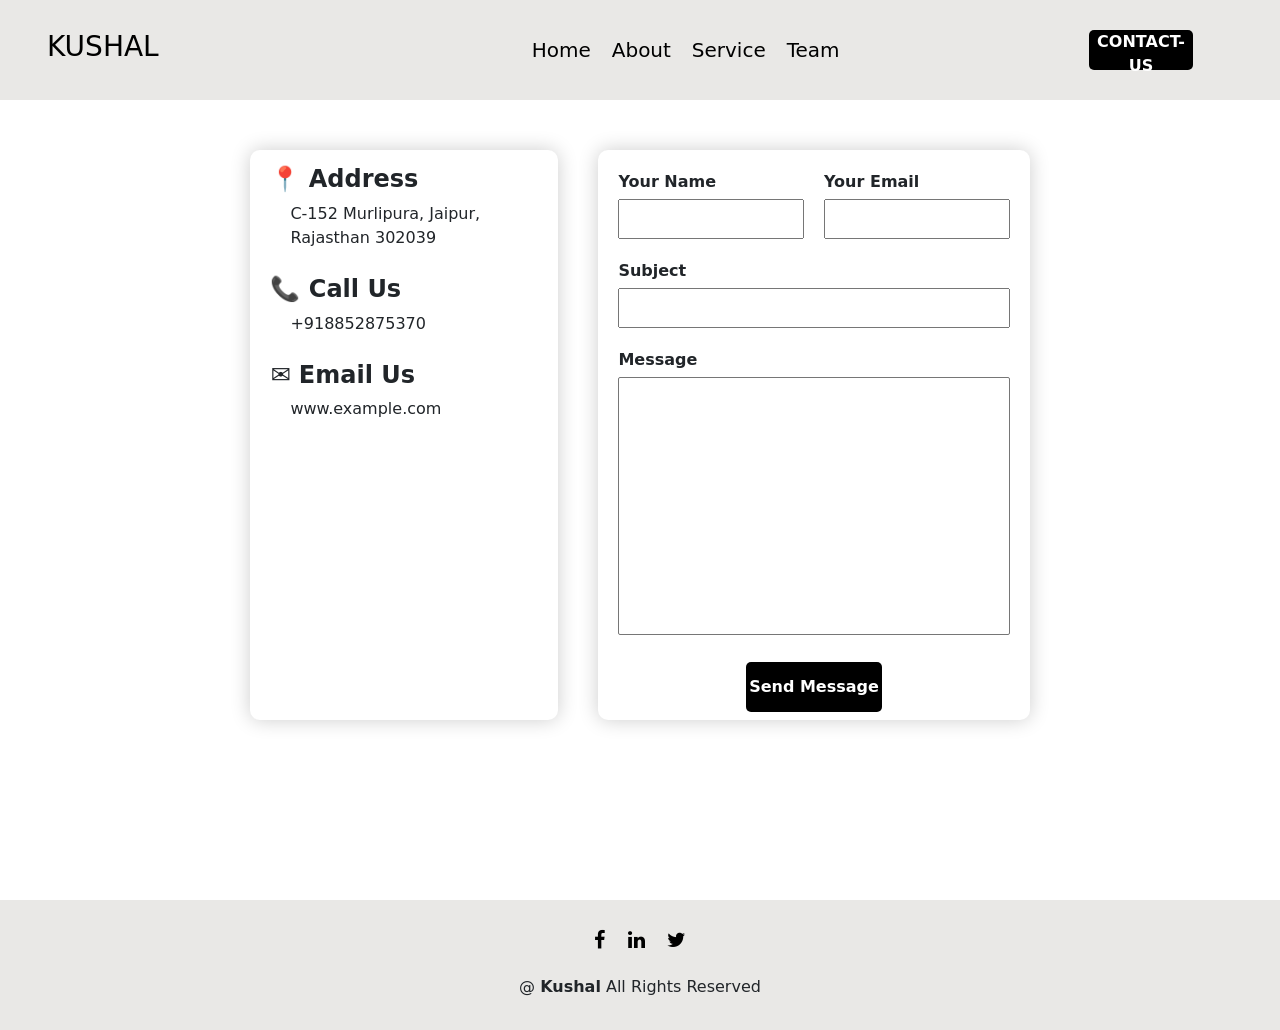
<file: contact-us.html>
<!DOCTYPE html>
<html lang="en">

<head>
    <title>KUSHAL</title>
    <meta charset="utf-8">
    <meta name="viewport" content="width=device-width, initial-scale=1">
    <link rel="stylesheet" href="./assets/css/style.css">
      <link rel="stylesheet" href="https://cdnjs.cloudflare.com/ajax/libs/font-awesome/4.7.0/css/font-awesome.min.css">
    <link href="https://cdn.jsdelivr.net/npm/bootstrap@5.3.8/dist/css/bootstrap.min.css" rel="stylesheet">
    <script src="https://cdn.jsdelivr.net/npm/bootstrap@5.3.8/dist/js/bootstrap.bundle.min.js"></script>

</head>

<body>
   <div class="container-fluid d-flex header-navbar">

    <!-- LOGO -->
    <div class="col-sm-2 header-name">
        <h3>
            <a href="index.html">KUSHAL</a>
        </h3>
    </div>

    <!-- HAMBURGER -->
    <input type="checkbox" id="menu-toggle">

    <label for="menu-toggle" class="hamburger">
        <span></span>
        <span></span>
        <span></span>
    </label>


    <!-- MENU -->
    <div class="col-sm-8 nav-menu">

        <ul class="d-flex justify-content-around list">

            <li>
                <a href="index.html">Home</a>
            </li>

            <li>
                <a href="about.html">About</a>
            </li>

            <li>
                <a href="./service.html">Service</a>
            </li>

            <li>
                <a href="./team.html">Team</a>
            </li>

        </ul>

    </div>


    <!-- CONTACT -->
    <div class="col-sm-2 contact-box">
        <button class="btn1">
            <a href="./contact-us.html">CONTACT-US</a>
        </button>
    </div>

</div>
<!--header end-->
<!--body start-->
<div class="container-fluid contact-section">

    <!-- Contact Header -->
    <div class="contact-header">
        <h2><b>Contact</b></h2>
    </div>

    <!-- Contact Main -->
    <div class="container-fluid contact-main">

        <!-- Left Side -->
        <div class="main1">

            <div class="main-info">
                <h4><b>📍 Address</b></h4>
                <p>C-152 Murlipura, Jaipur, Rajasthan 302039</p>
            </div>

            <div class="main-info">
                <h4><b>📞 Call Us</b></h4>
                <p>+918852875370</p>
            </div>

            <div class="main-info">
                <h4><b>✉️ Email Us</b></h4>
                <p>www.example.com</p>
            </div>

            <div class="location">
                <iframe
                    src="https://www.google.com/maps?q=Vedh+Ji+Ka+Churaha,+Murlipura,+Jaipur,+Rajasthan&output=embed"
                    frameborder="0"
                    allowfullscreen>
                </iframe>
            </div>

        </div>


        <!-- Right Side -->
        <div class="main2">

            <form action="">

                <!-- Name & Email -->
                <div class="form">

                    <div class="form-1">
                        <label for="name">
                            <b>Your Name</b>
                        </label>
                        <input
                            id="name"
                            class="forminput1"
                            type="text">
                    </div>

                    <div class="form-2">
                        <label for="email">
                            <b>Your Email</b>
                        </label>
                        <input
                            id="email"
                            class="forminput1"
                            type="email">
                    </div>

                </div>


                <!-- Subject -->
                <div class="form3">

                    <label for="subject">
                        <b>Subject</b>
                    </label>

                    <input
                        id="subject"
                        class="forminput2"
                        type="text">

                </div>


                <!-- Message -->
                <div class="form4">

                    <label for="message">
                        <b>Message</b>
                    </label>

                    <textarea
                        id="message"
                        class="textarea"
                        rows="10">
                    </textarea>

                    <button
                        type="submit"
                        class="formbtn">
                        <b>Send Message</b>
                    </button>

                </div>

            </form>

        </div>

    </div>

</div>
     <div class="container-fluid footer">
        <div class="footer1 container-fluid">
        <a href="#"><i class="fa fa-facebook"></i></a>
        <a href="#"><i class="fa fa-linkedin"></i></a>
        <a href="#"><i class="fa fa-twitter"></i></a>
    </div>

    <div class="footer2 container-fluid">
        @ <strong>Kushal</strong> All Rights Reserved
    </div>
    </div>

</body>

</html>
</file>
<file: assets/css/style.css>
* {
    margin: 0px;
    padding: 0px;
    box-sizing: border-box;
}


/* =========================
   HEADER
========================= */

.header-navbar {
    height: 100px;
    width: 100%;
    background-color: #E9E8E6;
    z-index: +1;
    position: fixed;
}


/* =========================
   LOGO
========================= */

.header-name {
    height: 100px;
    width: 30%;

    padding-top: 30px;
    padding-left: 35px;

    font-weight: bold;
    font-size: 25px;
}

.header-name a {
    text-decoration: none;
    color: black;
}


/* =========================
   MENU
========================= */

.list {
    height: 100px;
    width: 50%;

    padding-left: 90px;

    font-weight: 500;

    margin-left: 210px;

    font-size: 20px;

    text-decoration: none;

    align-items: center;

    list-style: none;

    transition: 0.5s;
}

.list li a {
    text-decoration: none;
    color: black;
}

.list li a:hover {
    color: #34B7A7;
}


/* =========================
   CONTACT BUTTON
========================= */

.btn1 {
    height: 40px;
    width: 50%;

    margin-top: 30px;
    margin-left: 30px;

    color: white;

    font-weight: bold;

    background-color: black;

    border-radius: 5px;

    text-decoration: none;

    border: none;
}

.btn1 a {
    text-decoration: none;
    color: white;
}

.btn1:hover {
    background-color: #34B7A7;
}


/* =========================
   HAMBURGER
========================= */

#menu-toggle {
    display: none;
}

.hamburger {
    display: none;
}


/* =========================
   TABLET
========================= */

@media (max-width: 900px) {

    .header-navbar {
        padding: 0 4%;
    }

    .header-name {
        width: 25%;
        padding-left: 10px;
    }

    .list {
        width: 100%;
        margin-left: 0;
        padding-left: 10px;
        font-size: 16px;
    }

    .btn1 {
        width: 100px;
        margin-left: 10px;
    }
}


/* =========================
   MOBILE
========================= */

@media (max-width: 768px) {

    .header-navbar {
        height: 70px;
        width: 100%;

        padding: 0 15px;

        position: relative;

        display: flex;
        align-items: center;

        flex-wrap: wrap;
    }


    /* LOGO */

    .header-name {
        width: auto;
        height: auto;

        padding: 0;
    }

    .header-name h3 {
        margin: 0;
        font-size: 22px;
    }


    /* HAMBURGER */

    .hamburger {
        display: flex;

        flex-direction: column;

        justify-content: center;

        gap: 5px;

        width: 30px;
        height: 35px;

        margin-left: auto;
        margin-right: 12px;

        cursor: pointer;
    }

    .hamburger span {
        display: block;

        width: 25px;
        height: 3px;

        background-color: black;

        transition: 0.3s;
    }


    /* CONTACT */

    .contact-box {
        width: auto !important;
    }

    .btn1 {
        width: 70px;
        height: 30px;

        margin: 0;

        padding: 0;

        border-radius: 4px;
    }

    .btn1 a {
        font-size: 9px;
    }


    /* MOBILE MENU */

    .nav-menu {
        position: absolute;

        top: 70px;
        left: 0;

        width: 100% !important;

        background-color: #E9E8E6;

        display: none;

        padding: 25px 0;

        z-index: 100;
    }


    /* MENU LIST */

    .nav-menu .list {

        width: 100%;
        height: auto;

        margin: 0;
        padding: 0;

        display: flex;

        flex-direction: column;

        align-items: center;

        gap: 25px;
    }

    .nav-menu .list li {
        list-style: none;
    }

    .nav-menu .list li a {
        font-size: 18px;
    }


    /* OPEN MENU */

    #menu-toggle:checked ~ .nav-menu {
        display: block;
    }


    /* HAMBURGER TO X */

    #menu-toggle:checked + .hamburger span:nth-child(1) {
        transform: rotate(45deg) translate(5px, 5px);
    }

    #menu-toggle:checked + .hamburger span:nth-child(2) {
        opacity: 0;
    }

    #menu-toggle:checked + .hamburger span:nth-child(3) {
        transform: rotate(-45deg) translate(6px, -6px);
    }
}


/* =========================
   SMALL MOBILE
========================= */

@media (max-width: 400px) {

    .header-navbar {
        padding: 0 10px;
    }

    .header-name h3 {
        font-size: 20px;
    }

    .hamburger {
        margin-right: 8px;
    }

    .hamburger span {
        width: 23px;
    }

    .btn1 {
        width: 65px;
        height: 30px;
    }

    .btn1 a {
        font-size: 8px;
    }
}

.body1{
    height: 800px;
    width: 100%;
    background-image: url(../img/kushal1.png);
    background-position: center top;
    background-repeat: no-repeat;
    background-size: cover;
}
.body2{
    height: 350px;
    width: 50%;
    padding-top: 150px;
    padding-left: 200px;
    text-align: center;
}
.body2 h1{
    font-size: 48px;
    margin-bottom: 10px;
    font-weight: bolder;
}
.body2 p{
    font-size: 25px;
    margin-bottom: 15px;
}
.body-btn{
      height: 40px;
    width: 150px;
     background-color: black;
    color: white;
    
    border: none;
    border-radius: 5px;

    font-weight: bold;
}
.body-btn a{
    text-decoration: none;
    color: white;
}
/* =========================
   TABLET
========================= */

@media (max-width: 900px) {

    .body1 {
        height: 700px;
        background-position: center top;
    }

    .body2 {
        width: 70%;
        padding: 0;
        text-align: center;
    }

    .body2 h1 {
        font-size: 40px;
    }

    .body2 p {
        font-size: 22px;
    }
}


/* =========================
   MOBILE
========================= */

@media (max-width: 768px) {

    .body1 {
        width: 100%;
        height: 650px;

        background-position: center top;
        background-size: cover;
    }

    .body2 {
        width: 90%;

        height: auto;

        padding: 0;

        text-align: center;
    }

    .body2 h1 {
        font-size: 32px;

        margin-bottom: 10px;
    }

    .body2 p {
        font-size: 18px;

        margin-bottom: 15px;

        line-height: 1.5;
    }

    .body-btn {
        width: 140px;
        height: 40px;
    }
}


/* =========================
   SMALL MOBILE
========================= */

@media (max-width: 400px) {

    .body1 {
        height: 600px;

        background-position: center top;
    }

    .body2 {
        width: 95%;
    }

    .body2 h1 {
        font-size: 27px;
    }

    .body2 p {
        font-size: 16px;
    }

    .body-btn {
        width: 130px;
        height: 38px;
    }
}
/*footer start*/
.footer {
    height: 130px;
    width: 100%;

    background-color: #E9E8E6;

    text-align: center;

    padding-top: 25px;

    box-sizing: border-box;
}


/* =========================
   SOCIAL ICONS
========================= */

.footer1 {
    height: 50px;
    width: 100%;

    font-size: 20px;
}

.footer1 a {
    color: black;

    font-size: 20px;

    text-decoration: none;

    margin: 0 8px;
}

.footer a:hover {
    color:rgb(55, 122, 238);
}


/* =========================
   COPYRIGHT
========================= */

.footer2 {
    height: 50px;
    width: 100%;

    box-sizing: border-box;

    font-size: 16px;
}


/* =========================
   TABLET
========================= */

@media (max-width: 900px) {

    .footer {
        height: 130px;

        padding-top: 25px;
    }

    .footer1 {
        height: 50px;
    }

    .footer1 a {
        font-size: 20px;

        margin: 0 7px;
    }

    .footer2 {
        font-size: 15px;
    }
}


/* =========================
   MOBILE
========================= */

@media (max-width: 768px) {

    .footer {
        height: 130px;

        width: 100%;

        padding-top: 20px;
    }

    .footer1 {
        height: 50px;

        width: 100%;
    }

    .footer1 a {
        font-size: 19px;

        margin: 0 7px;
    }

    .footer2 {
        height: auto;

        width: 100%;

        font-size: 14px;

        padding: 5px 10px;

        line-height: 25px;
    }
}


/* =========================
   SMALL MOBILE
========================= */

@media (max-width: 400px) {

    .footer {
        height: 125px;

        padding-top: 18px;
    }

    .footer1 {
        height: 45px;
    }

    .footer1 a {
        font-size: 18px;

        margin: 0 5px;
    }

    .footer2 {
        font-size: 13px;

        padding: 5px;
    }
}
.about-body {
    width: 100%;
    height: auto;
    padding-bottom: 50px;
    box-sizing: border-box;
}

.header-about {
    height: 150px;
    width: 100%;
    text-align: center;
    text-decoration: underline;
    padding-top: 30px;
    box-sizing: border-box;
}

.body-main {
    height: 450px;
    width: 100%;
}

.about-body1 {
    background-image: url(../img/kushal\ about.png);
    background-position: center;
    background-repeat: no-repeat;
    background-size: cover;
}

.about-body2 {
    width: 100%;
}

.about-body2-1 {
    height: 100px;
    width: 100%;
}

.about-body2-1 h1 {
    font-weight: 700;
}

.about-body2-2 {
    height: 250px;
    width: 100%;
}

.about-body2-list1 {
    height: 250px;
    width: 50%;
}

.about-body2-list2 {
    height: 250px;
    width: 50%;
}

.about-list {
    padding-top: 25px;
    padding-left: 50px;
}

.about-body2-list1 ul li,
.about-body2-list2 ul li {
    margin-bottom: 20px;
}

.about-body3 {
    height: 100px;
    width: 100%;
}

html,
body {
    overflow-x: hidden;
}
/* =========================================
   TABLET - 768px to 991px
========================================= */

@media (min-width: 768px) and (max-width: 991px) {

    .about-body {
        height: auto;
    }

    .header-about {
        height: 130px;
    }

    .body-main {
        height: auto;
    }

    .about-body1 {
        min-height: 400px;
        background-size: contain;
        background-position: center;
    }

    .about-body2 {
        width: 100%;
    }

    .about-body2-1 {
        height: auto;
    }

    .about-body2-1 h1 {
        font-size: 28px;
    }

    .about-body2-2 {
        height: auto;
    }

    .about-body2-list1,
    .about-body2-list2 {
        height: auto;
    }

    .about-list {
        padding-left: 25px;
        padding-top: 15px;
    }

    .about-body2-list1 ul li,
    .about-body2-list2 ul li {
        margin-bottom: 15px;
    }

    .about-body3 {
        height: auto;
        margin-top: 15px;
    }
}


/* =========================================
   SMALL LAPTOP - 992px to 1199px
========================================= */

@media (min-width: 992px) and (max-width: 1199px) {

    .about-body {
        height: auto;
    }

    .body-main {
        height: auto;
    }

    .about-body1 {
        min-height: 430px;
        background-size: contain;
        background-position: center;
    }

    .about-body2-1 h1 {
        font-size: 30px;
    }

    .about-list {
        padding-left: 30px;
    }

    .about-body2-list1 ul li,
    .about-body2-list2 ul li {
        margin-bottom: 17px;
    }

    .about-body3 {
        height: auto;
    }
}


/* =========================================
   DESKTOP - 1200px to 1399px
========================================= */

@media (min-width: 1200px) and (max-width: 1399px) {

    .about-body {
        height: auto;
    }

    .body-main {
        height: auto;
    }

    .about-body1 {
        min-height: 450px;
    }

    .about-body2-1 h1 {
        font-size: 32px;
    }
}


/* =========================================
   LARGE DESKTOP - 1400px+
========================================= */

@media (min-width: 1400px) {

    .about-body {
        height: auto;
    }

    .body-main {
        height: auto;
    }

    .about-body1 {
        min-height: 450px;
    }
}


/* =========================================
   MOBILE - Below 767px
========================================= */

@media (max-width: 767px) {

    /* MAIN */
    .about-body {
        height: auto !important;
        width: 100%;
    }

    .header-about {
        height: 100px;
        padding-top: 25px;
    }

    .body-main {
        height: auto !important;
        display: flex !important;
        flex-direction: column !important;
    }


    /* =========================
       PHOTO
    ========================= */

    .about-body1 {
        width: 100% !important;
        height: 300px !important;

        margin-bottom: 30px;

        background-position: center center !important;
        background-repeat: no-repeat !important;
        background-size: contain !important;
    }


    /* =========================
       CONTENT
    ========================= */

    .about-body2 {
        width: 100% !important;
        height: auto !important;
        padding: 0 15px;
    }


    /* HEADING */

    .about-body2-1 {
        width: 100%;
        height: auto !important;
        margin-bottom: 20px;
    }

    .about-body2-1 h1 {
        font-size: 27px;
        line-height: 1.3;
    }

    .about-body2-1 p {
        font-size: 15px;
        line-height: 1.6;
    }


    /* =========================
       DETAILS
    ========================= */

    .about-body2-2 {
        width: 100% !important;
        height: auto !important;

        display: flex !important;
        flex-direction: column !important;
    }

    .about-body2-list1,
    .about-body2-list2 {
        width: 100% !important;
        height: auto !important;
    }

    .about-list {
        padding-left: 25px !important;
        padding-top: 10px !important;
        margin-bottom: 0;
    }

    .about-body2-list1 ul li,
    .about-body2-list2 ul li {
        margin-bottom: 15px;
        font-size: 14px;
        line-height: 1.5;
    }


    /* =========================
       LAST PARAGRAPH
    ========================= */

    .about-body3 {
        width: 100%;
        height: auto !important;
        margin-top: 20px;
    }

    .about-body3 p {
        font-size: 15px;
        line-height: 1.6;
    }
}


/* =========================================
   VERY SMALL MOBILE - Below 480px
========================================= */

@media (max-width: 480px) {

    .header-about {
        height: 90px;
        padding-top: 20px;
    }

    .header-about h2 {
        font-size: 25px;
    }

    .about-body1 {
        height: 260px !important;
    }

    .about-body2-1 h1 {
        font-size: 24px;
    }

    .about-body2-1 p {
        font-size: 14px;
    }

    .about-list {
        padding-left: 20px !important;
    }

    .about-body2-list1 ul li,
    .about-body2-list2 ul li {
        font-size: 13px;
        margin-bottom: 12px;
    }

    .about-body3 p {
        font-size: 14px;
    }
}
/* Horizontal scroll remove */
html,
body {
    overflow-x: hidden;
}

.about-body {
    max-width: 100%;
    overflow-x: hidden;
}
.service-header{
    height: 150px;
    width: 100%;
    text-align: center;
    text-decoration: underline;
    padding-top: 40px;
    font-size: 30px;
}

.service-body1,.service-body2{
    height: 420px;
    width: 100%;
}
.service-body1-1,.service-body1-2,.service-body1-3{
    height: 340px;
    width: 30%;
    gap: 30px;
    margin-top: 30px;
    border-radius: 10px;
     box-shadow: 0 0 20px rgba(0, 0, 0, 0.2);
     background-color: white;
     transition: 0.3s;
}
.service-body1-1:hover,.service-body1-2:hover,.service-body1-3:hover{
    transform: translateY(-5px);
    box-shadow: 0px 5px 25px rgba(0, 0, 0 , 0.25);
}
.service-body2-1,.service-body2-2,.service-body2-3{
    height: 340px;
    width: 30%;
    gap: 30px;
    margin-top: 30px;
     border-radius: 10px;
     box-shadow: 0 0 20px rgba(0, 0, 0, 0.2);
     background-color: white;
     transition: 0.3s;
    
}
.service-body2-1:hover,.service-body2-2:hover,.service-body2-3:hover{
    transform: translateY(-5px);
    box-shadow: 0px 5px 25px rgba(0, 0, 0 , 0.25);
}
.service-partation1{
    height: 190px;
    width: 100%;
    overflow: hidden;
}
.service-partation1 img{
    height: 100%;
    width: 100%;
    object-fit: cover;
    display: block;
}
.service-partation2{
    height: 150px;
    width: 100%;
    text-align: center;
    padding: 10px 10px 10px 10px;
}
.service-partation2 p{
    margin: 0px;
    font-size: 16px;
    line-height: 1.6;
}
/* =========================================
   SERVICE RESPONSIVE
========================================= */


/* TABLET - 768px to 991px */
@media (min-width: 768px) and (max-width: 991px) {

    .service-header {
        height: 130px;
        padding-top: 35px;
    }

    .service-body1,
    .service-body2 {
        height: auto;
        width: 100%;
        flex-wrap: wrap;
        gap: 25px;
        padding: 0 20px;
    }

    .service-body1-1,
    .service-body1-2,
    .service-body1-3,
    .service-body2-1,
    .service-body2-2,
    .service-body2-3 {
        width: 45%;
        height: 340px;
        margin-top: 25px;
    }

    .service-partation1 {
        height: 180px;
    }

    .service-partation2 {
        height: auto;
    }

}


/* SMALL LAPTOP - 992px to 1199px */
@media (min-width: 992px) and (max-width: 1199px) {

    .service-body1,
    .service-body2 {
        height: auto;
        padding: 0 20px;
    }

    .service-body1-1,
    .service-body1-2,
    .service-body1-3,
    .service-body2-1,
    .service-body2-2,
    .service-body2-3 {
        width: 30%;
        height: 340px;
    }

}


/* DESKTOP - 1200px to 1399px */
@media (min-width: 1200px) and (max-width: 1399px) {

    .service-body1,
    .service-body2 {
        height: 420px;
    }

}


/* LARGE DESKTOP - 1400px+ */
@media (min-width: 1400px) {

    .service-body1,
    .service-body2 {
        height: 420px;
    }

}


/* MOBILE - Below 767px */
@media (max-width: 767px) {

    /* HEADER */
    .service-header {
        height: 100px;
        padding-top: 25px;
        font-size: 25px;
    }


    /* BOTH ROWS */
    .service-body1,
    .service-body2 {
        height: auto !important;
        width: 100% !important;

        display: flex !important;
        flex-direction: column !important;

        justify-content: center !important;
        align-items: center !important;

        gap: 25px !important;

        padding: 0 15px;
        margin-bottom: 25px;
    }


    /* ALL CARDS */
    .service-body1-1,
    .service-body1-2,
    .service-body1-3,
    .service-body2-1,
    .service-body2-2,
    .service-body2-3 {

        width: 100% !important;
        max-width: 450px;

        height: auto !important;
        min-height: 340px;

        margin-top: 0 !important;
        margin-bottom: 0 !important;
    }


    /* IMAGE */
    .service-partation1 {
        height: 190px;
        width: 100%;
    }

    .service-partation1 img {
        height: 100%;
        width: 100%;
        object-fit: cover;
    }


    /* TEXT */
    .service-partation2 {
        height: auto;
        min-height: 150px;
        padding: 15px;
    }

    .service-partation2 p {
        font-size: 15px;
        line-height: 1.6;
    }

}


/* VERY SMALL MOBILE */
@media (max-width: 480px) {

    .service-header {
        height: 90px;
        padding-top: 20px;
        font-size: 22px;
    }

    .service-body1,
    .service-body2 {
        padding: 0 12px;
        gap: 20px !important;
    }

    .service-body1-1,
    .service-body1-2,
    .service-body1-3,
    .service-body2-1,
    .service-body2-2,
    .service-body2-3 {
        width: 100% !important;
        max-width: 380px;
    }

    .service-partation1 {
        height: 180px;
    }

    .service-partation2 {
        padding: 12px;
    }

    .service-partation2 p {
        font-size: 14px;
        line-height: 1.5;
    }

}


/* REMOVE HORIZONTAL SCROLL */
html,
body {
    overflow-x: hidden;
}

.service-header,
.service-body1,
.service-body2 {
    max-width: 100%;
    overflow-x: hidden;
}
.team-header{
    height: 100px;
    width: 100%;
    text-align: center;
    padding-top: 20px;
    text-decoration: underline;
}
.team-body1{
    height: 400px;
    width: 100%;
}
.team-body-div1{
    height: 330px;
    width: 25%;
    margin-top: 30px;
    border-radius: 10px;
    text-align: center;
    padding-top: 15px;
     box-shadow: 0 0 20px rgba(0, 0, 0, 0.2);
     background-color: white;
     transition: 0.3s;
 
}
.team-body-div1:hover{
      transform: translateY(-5px);
    box-shadow: 0px 5px 25px rgba(0, 0, 0 , 0.25);
}
.team-body2{
      height: 400px;
    width: 100%;
}
.team-body-div2{
    height: 330px;
    width: 25%;
    margin-top: 30px;
    border-radius: 10px;
    text-align: center;
    padding-top: 15px;
     box-shadow: 0 0 20px rgba(0, 0, 0, 0.2);
     background-color: white;
     transition: 0.3s;
}
.team-body-div2:hover{
      transform: translateY(-5px);
    box-shadow: 0px 5px 25px rgba(0, 0, 0 , 0.25);
}
/* =========================================
   TEAM RESPONSIVE
========================================= */


/* TABLET - 768px to 991px */
@media (min-width: 768px) and (max-width: 991px) {

    .team-header {
        height: 110px;
        padding-top: 25px;
    }

    .team-body1,
    .team-body2 {
        height: auto;
        width: 100%;

        display: flex;
        flex-wrap: wrap;
        justify-content: space-evenly;

        gap: 30px !important;
        padding: 0 20px 30px;
    }

    .team-body-div1,
    .team-body-div2 {
        width: 45%;
        height: 330px;
        margin-top: 25px;
    }
}


/* SMALL LAPTOP - 992px to 1199px */
@media (min-width: 992px) and (max-width: 1199px) {

    .team-body1,
    .team-body2 {
        height: auto;
        padding: 0 20px 30px;
        gap: 25px !important;
    }

    .team-body-div1,
    .team-body-div2 {
        width: 29%;
        height: 330px;
    }
}


/* DESKTOP - 1200px to 1399px */
@media (min-width: 1200px) and (max-width: 1399px) {

    .team-body1,
    .team-body2 {
        height: 400px;
    }
}


/* LARGE DESKTOP - 1400px+ */
@media (min-width: 1400px) {

    .team-body1,
    .team-body2 {
        height: 400px;
    }
}


/* =========================================
   MOBILE - BELOW 767px
========================================= */

@media (max-width: 767px) {

    /* HEADER */
    .team-header {
        width: 100%;
        height: 90px;
        padding-top: 20px;
    }

    .team-header h2 {
        font-size: 25px;
    }


    /* TEAM ROWS */
    .team-body1,
    .team-body2 {
        width: 100% !important;
        height: auto !important;

        display: flex !important;
        flex-direction: column !important;

        justify-content: center !important;
        align-items: center !important;

        /* CARDS KE BEECH GAP */
        gap: 35px !important;

        padding: 0 15px;
        margin-bottom: 25px;
    }


    /* CARDS */
    .team-body-div1,
    .team-body-div2 {
        width: 100% !important;
        max-width: 400px;

        height: 330px !important;

        margin-top: 0 !important;
        margin-bottom: 0 !important;

        padding-top: 15px;
    }


    /* IMAGES */
    .team-body-div1 img,
    .team-body-div2 img {
        max-width: 70%;
        object-fit: contain;
    }


    /* TEXT */
    .team-body-div1 h4,
    .team-body-div2 h4 {
        margin-top: 10px;
        margin-bottom: 5px;
    }

    .team-body-div1 p,
    .team-body-div2 p {
        margin-bottom: 0;
        line-height: 1.5;
    }
}


/* =========================================
   VERY SMALL MOBILE - BELOW 480px
========================================= */

@media (max-width: 480px) {

    .team-header {
        height: 80px;
        padding-top: 18px;
    }

    .team-header h2 {
        font-size: 22px;
    }

    .team-body1,
    .team-body2 {
        padding: 0 12px;
        gap: 35px !important;
    }

    .team-body-div1,
    .team-body-div2 {
        width: 100% !important;
        max-width: 350px;
        height: 320px !important;
    }

    .team-body-div1 h4,
    .team-body-div2 h4 {
        font-size: 18px;
    }

    .team-body-div1 p,
    .team-body-div2 p {
        font-size: 14px;
    }
}


/* =========================================
   REMOVE HORIZONTAL SCROLL
========================================= */

html,
body {
    overflow-x: hidden;
}

.team-header,
.team-body1,
.team-body2 {
    max-width: 100%;
    overflow-x: hidden;
}
/* =========================================
   CONTACT HEADER
========================================= */

.contact-header {
    height: 100px;
    width: 100%;
    text-align: center;
    text-decoration: underline;
    padding-top: 20px;
}


/* =========================================
   CONTACT MAIN - DESKTOP
========================================= */

.contact-main {
    height: 800px;
    width: 100%;

    display: flex;
    justify-content: center;
    align-items: flex-start;
    gap: 40px;
}


/* =========================================
   LEFT CARD
========================================= */

.main1 {
    height: 570px;
    width: 22%;
    margin-top: 50px;

    border-radius: 10px;
    box-shadow: 0 0 20px rgba(0, 0, 0, 0.2);
    background-color: white;
}


/* =========================================
   RIGHT CARD
========================================= */

.main2 {
    height: 570px;
    width: 30%;
    margin-top: 50px;

    border-radius: 10px;
    box-shadow: 0 0 20px rgba(0, 0, 0, 0.2);
    background-color: white;

    padding-top: 10px;
}


/* =========================================
   CONTACT INFORMATION
========================================= */

.main-info {
    width: 100%;
    padding-left: 20px;
    padding-top: 15px;
    box-sizing: border-box;
}

.main-info h4 {
    margin-bottom: 8px;
}

.main-info p {
    padding-left: 20px;
    margin-bottom: 10px;
}


/* =========================================
   MAP
========================================= */

.location {
    padding-left: 30px;
    margin-top: 60px;
}

.location iframe {
    width: 250px;
    height: 200px;
    max-width: 100%;
}


/* =========================================
   NAME + EMAIL
========================================= */

.form {
    width: 100%;

    display: flex;
    gap: 20px;
}

.form-1,
.form-2 {
    width: 50%;
}

.form-1 {
    padding-left: 20px;
    margin-top: 10px;
    font-size: medium;
    box-sizing: border-box;
}

.form-2 {
    margin-top: 10px;
    padding-right: 20px;
    font-size: medium;
    box-sizing: border-box;
}

.form-1 label,
.form-2 label {
    display: inline-block;
    margin-bottom: 5px;
}


/* =========================================
   INPUTS
========================================= */

.forminput1 {
    width: 100%;
    height: 40px;

    padding-left: 3px;
    box-sizing: border-box;
}

.form3 {
    padding-left: 20px;
    padding-right: 20px;
    margin-top: 20px;
    font-size: medium;
    box-sizing: border-box;
}

.form3 label {
    display: inline-block;
    margin-bottom: 5px;
}

.forminput2 {
    width: 100%;
    height: 40px;

    padding-left: 3px;
    box-sizing: border-box;
}


/* =========================================
   MESSAGE
========================================= */

.form4 {
    padding-left: 20px;
    padding-right: 20px;
    margin-top: 20px;
    font-size: medium;
    box-sizing: border-box;
}

.form4 label {
    display: inline-block;
    margin-bottom: 5px;
}

.textarea {
    width: 100%;
    padding: 8px;
    box-sizing: border-box;
    resize: none;
    border: 1px solid #767676;
    border-radius: 2px;
}


/* =========================================
   BUTTON
========================================= */

.formbtn {
    display: block;

    height: 50px;
    width: 35%;

    margin-top: 20px;
    margin-left: auto;
    margin-right: auto;

    border-radius: 5px;
    border: none;

    background-color: black;
    color: white;

    font-size: medium;
}

.formbtn:hover {
    background-color: #34B7A7;
    border: none;
}


/* =========================================
   TABLET
   768px - 991px
========================================= */

@media (min-width: 768px) and (max-width: 991px) {

    .contact-main {
        height: auto;
        min-height: 800px;

        gap: 30px;
        padding: 0 20px 40px;

        box-sizing: border-box;
    }

    .main1 {
        width: 45%;
        height: 520px;
        margin-top: 30px;
    }

    .main2 {
        width: 45%;
        height: 520px;
        margin-top: 30px;
    }

    .location {
        padding-left: 20px;
    }

    .location iframe {
        width: 90%;
    }

    .form {
        gap: 15px;
    }

    .forminput2,
    .textarea {
        width: 100%;
    }

    .formbtn {
        width: 45%;
    }
}


/* =========================================
   SMALL LAPTOP
   992px - 1199px
========================================= */

@media (min-width: 992px) and (max-width: 1199px) {

    .contact-main {
        height: 800px;
        gap: 35px;
    }

    .main1 {
        width: 30%;
    }

    .main2 {
        width: 40%;
    }

    .form {
        gap: 15px;
    }

    .formbtn {
        width: 40%;
    }
}


/* =========================================
   DESKTOP
   1200px - 1399px
========================================= */

@media (min-width: 1200px) and (max-width: 1399px) {

    .contact-main {
        height: 800px;
        gap: 40px;
    }

    .main1 {
        width: 25%;
    }

    .main2 {
        width: 35%;
    }
}


/* =========================================
   LARGE DESKTOP
   1400px+
========================================= */

@media (min-width: 1400px) {

    .contact-main {
        height: 800px;
        gap: 40px;
    }

    .main1 {
        width: 22%;
    }

    .main2 {
        width: 30%;
    }
}


/* =========================================
   MOBILE
   BELOW 767px
========================================= */

@media (max-width: 767px) {

    .contact-header {
        height: 90px;
        padding-top: 20px;
    }

    .contact-header h2 {
        font-size: 25px;
    }


    /* MAIN */

    .contact-main {
        width: 100%;

        height: auto;

        display: flex;
        flex-direction: column;

        align-items: center;
        justify-content: flex-start;

        gap: 30px;

        padding: 0 15px 40px;

        box-sizing: border-box;
    }


    /* LEFT */

    .main1 {
        width: 100%;
        max-width: 450px;

        height: auto;
        min-height: 500px;

        margin-top: 20px;
        padding-bottom: 20px;

        box-sizing: border-box;
    }


    /* RIGHT */

    .main2 {
        width: 100%;
        max-width: 450px;

        height: auto;
        min-height: 500px;

        margin-top: 0;
        padding-bottom: 30px;

        box-sizing: border-box;
    }


    /* CONTACT INFO */

    .main-info {
        padding-left: 20px;
        padding-right: 15px;
    }

    .main-info h4 {
        font-size: 18px;
    }

    .main-info p {
        font-size: 14px;
        line-height: 1.5;
    }


    /* MAP */

    .location {
        width: 100%;
        padding-left: 20px;
        padding-right: 20px;

        box-sizing: border-box;
    }

    .location iframe {
        width: 100%;
        height: 220px;
    }


    /* NAME + EMAIL */

    .form {
        width: 100%;

        display: flex;
        flex-direction: column;

        gap: 15px;
    }

    .form-1,
    .form-2 {
        width: 100%;

        padding-left: 20px;
        padding-right: 20px;

        margin-top: 15px;

        box-sizing: border-box;
    }

    .forminput1 {
        width: 100%;
        height: 40px;

        box-sizing: border-box;
    }


    /* SUBJECT */

    .form3 {
        width: 100%;

        padding-left: 20px;
        padding-right: 20px;

        box-sizing: border-box;
    }

    .forminput2 {
        width: 100%;
        height: 40px;

        box-sizing: border-box;
    }


    /* MESSAGE */

    .form4 {
        width: 100%;

        padding-left: 20px;
        padding-right: 20px;

        box-sizing: border-box;
    }

    .textarea {
        width: 100%;

        box-sizing: border-box;
    }


    /* BUTTON */

    .formbtn {
        width: 50%;
        margin: 25px auto 0;
    }
}


/* =========================================
   VERY SMALL MOBILE
   BELOW 480px
========================================= */

@media (max-width: 480px) {

    .contact-header {
        height: 80px;
        padding-top: 18px;
    }

    .contact-header h2 {
        font-size: 22px;
    }

    .contact-main {
        padding: 0 12px 30px;
        gap: 25px;
    }

    .main1,
    .main2 {
        width: 100%;
        max-width: 360px;
    }

    .main-info {
        padding-left: 15px;
        padding-right: 15px;
    }

    .main-info h4 {
        font-size: 17px;
    }

    .main-info p {
        font-size: 13px;
    }

    .location {
        padding-left: 15px;
        padding-right: 15px;
    }

    .location iframe {
        height: 200px;
    }

    .form-1,
    .form-2,
    .form3,
    .form4 {
        padding-left: 15px;
        padding-right: 15px;
    }

    .forminput1,
    .forminput2 {
        height: 38px;
    }

    .formbtn {
        width: 60%;
    }
}


/* =========================================
   REMOVE HORIZONTAL SCROLL
========================================= */

html,
body {
    overflow-x: hidden;
}
</file>
